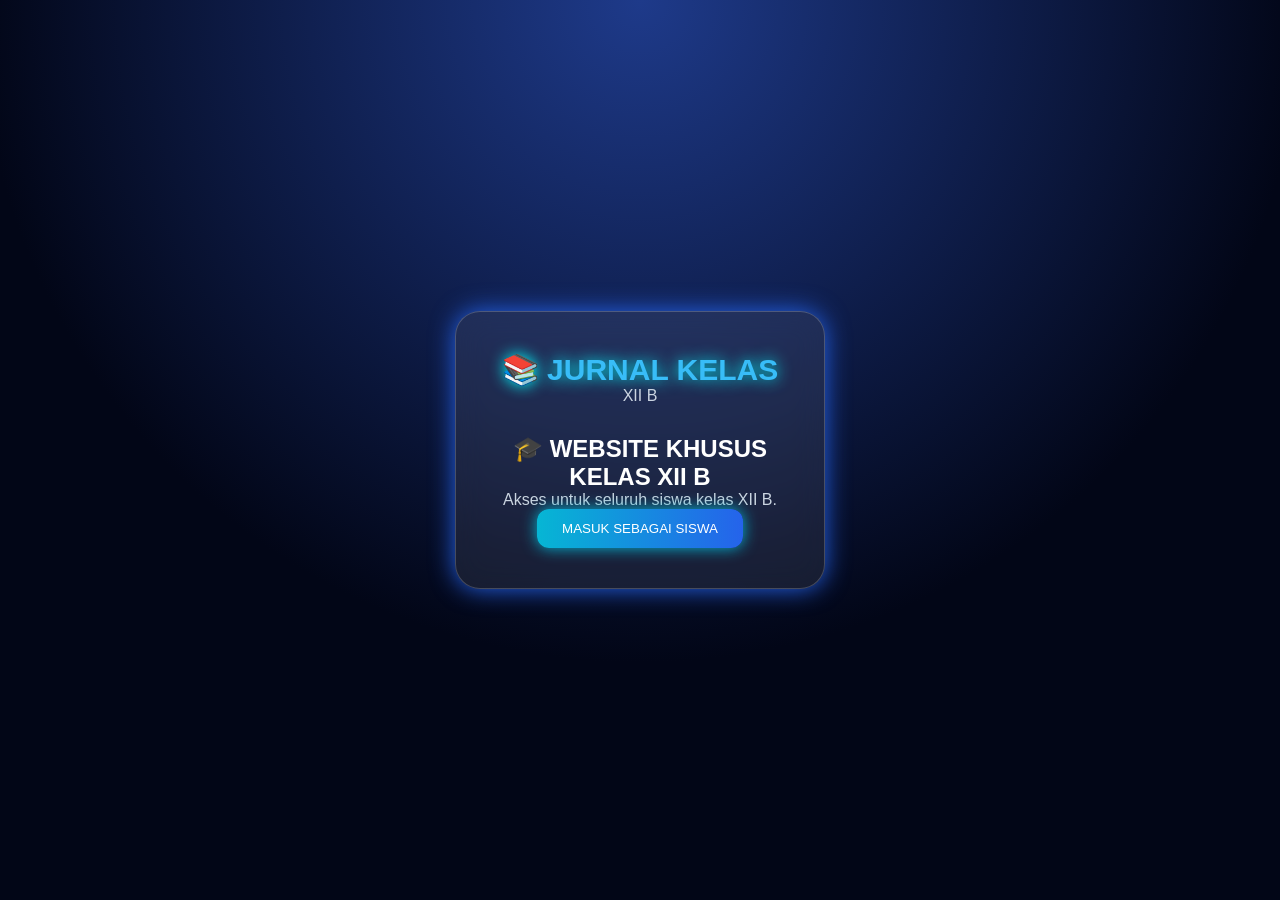
<file: index.html>
<!DOCTYPE html>
<html lang="id">

<head>

<meta charset="UTF-8">
<meta name="viewport" content="width=device-width, initial-scale=1.0">

<title>Dashboard Jurnal Kelas</title>

<link rel="stylesheet" href="style.css">

</head>


<body onload="cekAkses(); updateDashboard(); jamDigital(); tampilUser(); dashboardProfil()">



<nav>

<h2>
📚 JURNAL KELAS
</h2>


<ul>

<li><a href="index.html">Dashboard</a></li>
<li><a href="siswa.html">Siswa</a></li>
<li><a href="guru.html">Guru</a></li>
<li><a href="jadwal.html">Jadwal</a></li>
<li><a href="piket.html">Piket</a></li>
<li><a href="absen.html">Absen</a></li>
<li><a href="pengumuman.html">Pengumuman</a></li>
<li><a href="denah.html">Denah</a></li>
<li><a href="struktur.html">Struktur</a></li>
<li><a href="profil.html">Profil</a></li>


<li>
<a href="#" onclick="logout()" class="logout">
Keluar
</a>
</li>

</ul>

</nav>





<div class="container">


<h1>
⚡ Dashboard Kelas
</h1>


<div class="card">
<div class="card">

<h3>
Mantap
</h3>

</div>
<h2 id="jam">
88:88:88
</h2>


<p id="tanggal">
-
</p>


</div>


<div class="card">


<h2>
📌 Aktivitas Terbaru
</h2>



<ul>

<li>
Jepang Bos
</li>


<li>
Absensi Bisa menggunakan sistem digital
</li>


<li>
Pengumuman kelas tersedia
</li>


<li>
Struktur Kelas XII-B tersedia
</li>


</ul>



</div>




</div>






<script src="script.js"></script>


</body>

</html>
</file>
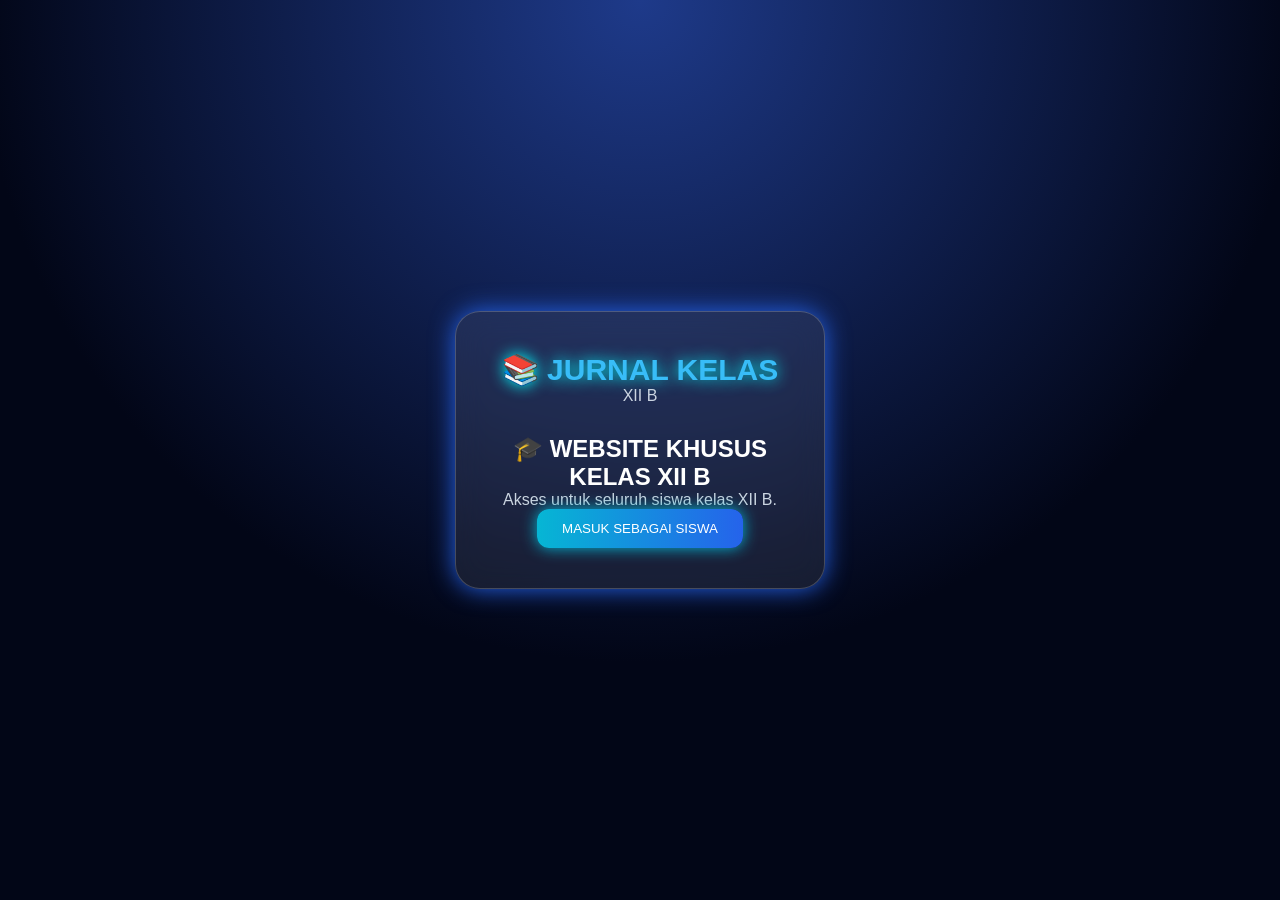
<file: absen.html>
<!DOCTYPE html>
<html lang="id">

<head>

<meta charset="UTF-8">
<meta name="viewport" content="width=device-width, initial-scale=1.0">

<title>Absensi Kelas</title>

<link rel="stylesheet" href="style.css">

</head>


<body onload="cekAkses(); tampilAbsen(); hitungAbsen()">



<nav>

<h2>
📚 JURNAL KELAS
</h2>


<ul>

<li><a href="index.html">Dashboard</a></li>

<li><a href="siswa.html">Siswa</a></li>

<li><a href="guru.html">Guru</a></li>

<li><a href="jadwal.html">Jadwal</a></li>

<li><a href="piket.html">Piket</a></li>

<li><a href="absen.html">Absen</a></li>

<li><a href="pengumuman.html">Pengumuman</a></li>

<li><a href="denah.html">Denah</a></li>

<li><a href="profil.html">Profil</a></li>

<li><a href="struktur.html">Struktur</a></li>

<li>
<a href="#" onclick="logout()" class="logout">
Keluar
</a>
</li>


</ul>

</nav>







<div class="container">


<h1>
✅ Absensi Siswa
</h1>




<div class="dashboard-grid">



<div class="card">

<h2>
🟢
</h2>

<h3>
Hadir
</h3>

<p id="jumlahHadir">
0
</p>

</div>




<div class="card">

<h2>
🟡
</h2>

<h3>
Izin
</h3>

<p id="jumlahIzin">
0
</p>

</div>





<div class="card">

<h2>
🔵
</h2>

<h3>
Sakit
</h3>

<p id="jumlahSakit">
0
</p>

</div>





<div class="card">

<h2>
🔴
</h2>

<h3>
Alfa
</h3>

<p id="jumlahAlfa">
0
</p>

</div>



</div>







<br>




<div class="card">


<h2>
Tambah Absensi
</h2>



<input 
id="namaAbsen"
placeholder="Nama Siswa">



<select id="statusAbsen">


<option>
Hadir
</option>


<option>
Izin
</option>


<option>
Sakit
</option>


<option>
Alfa
</option>



</select>



<input 
id="catatanAbsen"
placeholder="Catatan">





<button onclick="tambahAbsen()">
Simpan Absensi
</button>



</div>







<div class="card">


<h2>
Data Absensi
</h2>



<table>


<thead>

<tr>

<th>
No
</th>

<th>
Nama
</th>

<th>
Status
</th>

<th>
Catatan
</th>

<th>
Aksi
</th>

</tr>


</thead>



<tbody id="dataAbsen">

</tbody>



</table>



</div>





</div>





<script src="script.js"></script>


</body>

</html>
</file>
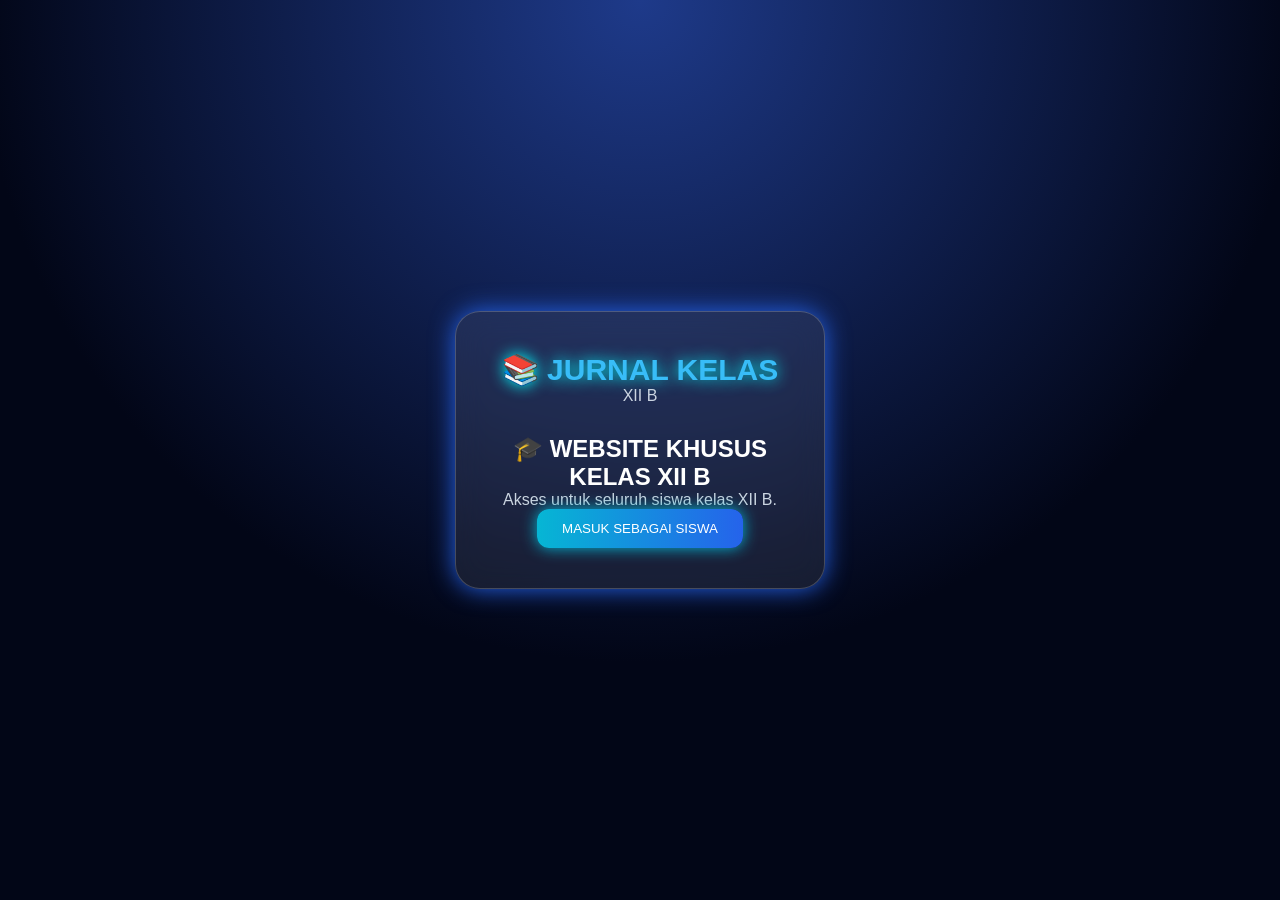
<file: denah.html>
<!DOCTYPE html>
<html lang="id">

<head>

<meta charset="UTF-8">
<meta name="viewport" content="width=device-width, initial-scale=1.0">

<title>Denah Kelas</title>

<link rel="stylesheet" href="style.css">

</head>


<body onload="cekAkses(); loadDenah();">



<nav>

<h2>
📚 JURNAL KELAS
</h2>


<ul>

<li><a href="index.html">Dashboard</a></li>

<li><a href="siswa.html">Siswa</a></li>

<li><a href="guru.html">Guru</a></li>

<li><a href="jadwal.html">Jadwal</a></li>

<li><a href="piket.html">Piket</a></li>

<li><a href="absen.html">Absen</a></li>

<li><a href="pengumuman.html">Pengumuman</a></li>

<li><a href="denah.html">Denah</a></li>

<li><a href="profil.html">Profil</a></li>

<li><a href="struktur.html">Struktur</a></li>


<li>
<a href="#" onclick="logout()" class="logout">
Keluar
</a>
</li>


</ul>


</nav>







<div class="container">


<h1>
🪑 Denah Tempat Duduk
</h1>


<p>
Klik kursi untuk memasukkan nama siswa
</p>



<br>



<div class="card">



<div class="papan">

PAPAN TULIS

</div>



<div class="denah" id="denahKelas">



</div>



</div>



</div>







<script src="script.js"></script>


</body>

</html>
</file>
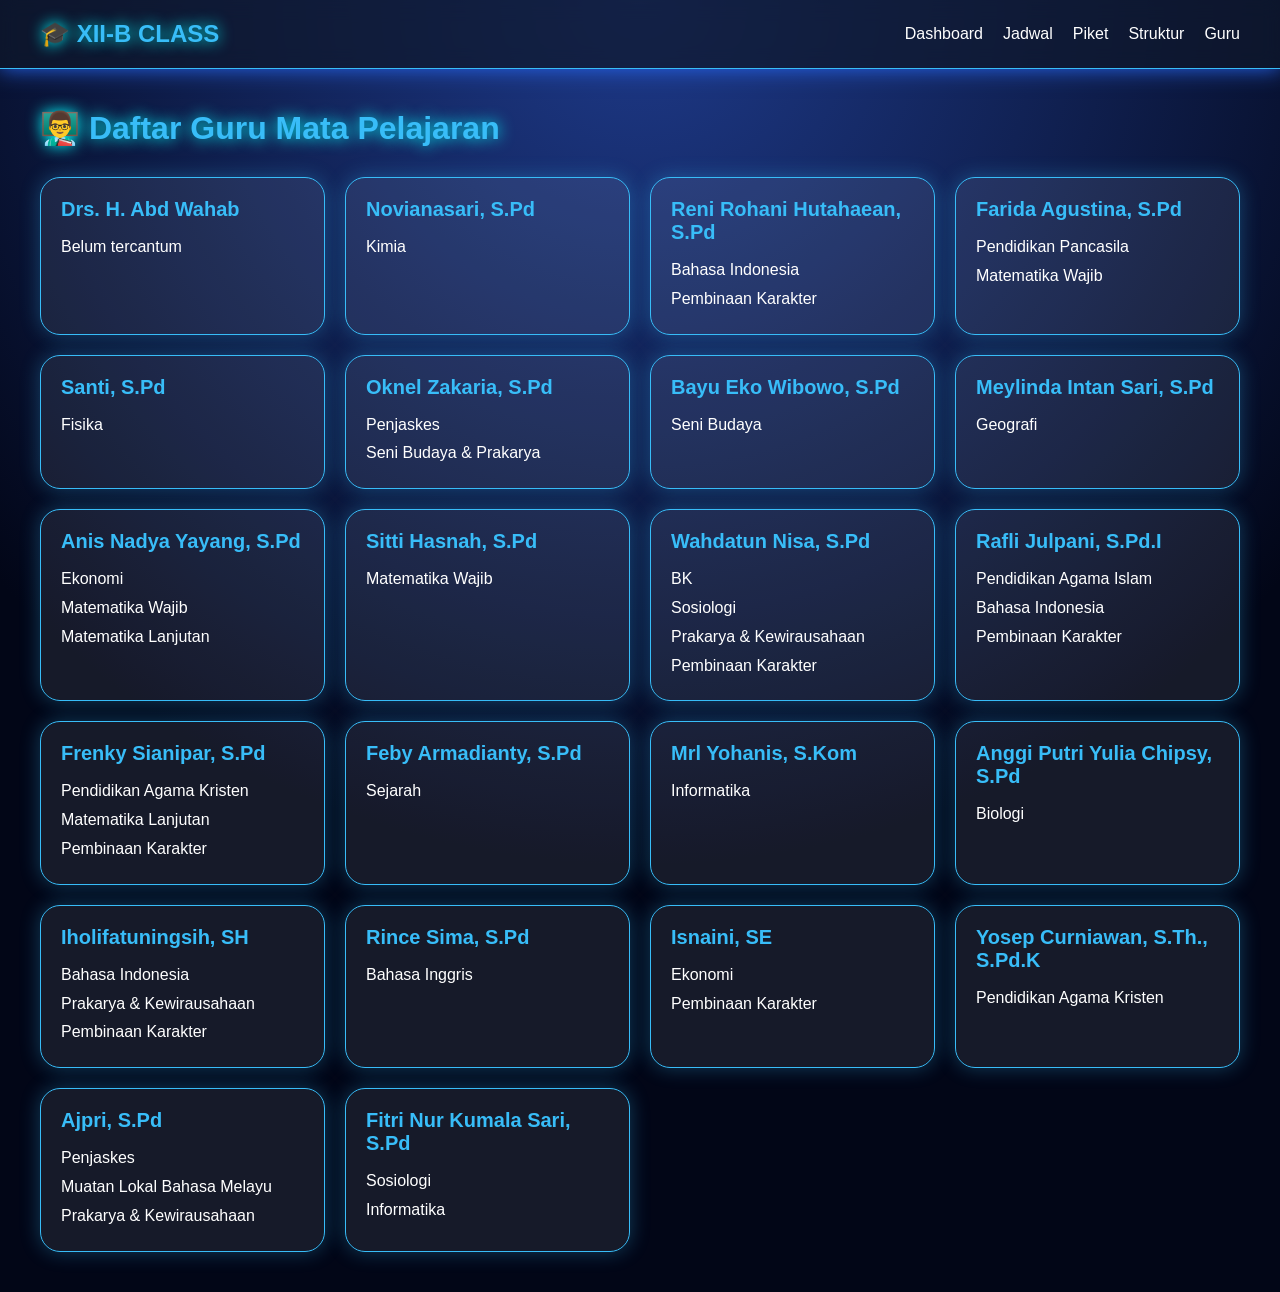
<file: guru.html>
<!DOCTYPE html>
<html lang="id">

<head>

<meta charset="UTF-8">
<meta name="viewport" content="width=device-width, initial-scale=1.0">

<title>Daftar Guru XII-B</title>

<link rel="stylesheet" href="style.css">

</head>

<body>

<nav>

<h2>🎓 XII-B CLASS</h2>

<ul>

<li><a href="index.html">Dashboard</a></li>
<li><a href="jadwal-tetap.html">Jadwal</a></li>
<li><a href="piket-tetap.html">Piket</a></li>
<li><a href="struktur.html">Struktur</a></li>
<li><a href="guru.html">Guru</a></li>

</ul>

</nav>



<div class="container">

<h1>👨‍🏫 Daftar Guru Mata Pelajaran</h1>

<div class="guru-grid">

<div class="guru-card">
<h2>Drs. H. Abd Wahab</h2>
<p>Belum tercantum</p>
</div>

<div class="guru-card">
<h2>Novianasari, S.Pd</h2>
<p>Kimia</p>
</div>

<div class="guru-card">
<h2>Reni Rohani Hutahaean, S.Pd</h2>
<p>Bahasa Indonesia<br>Pembinaan Karakter</p>
</div>

<div class="guru-card">
<h2>Farida Agustina, S.Pd</h2>
<p>Pendidikan Pancasila<br>Matematika Wajib</p>
</div>

<div class="guru-card">
<h2>Santi, S.Pd</h2>
<p>Fisika</p>
</div>

<div class="guru-card">
<h2>Oknel Zakaria, S.Pd</h2>
<p>Penjaskes<br>Seni Budaya & Prakarya</p>
</div>

<div class="guru-card">
<h2>Bayu Eko Wibowo, S.Pd</h2>
<p>Seni Budaya</p>
</div>

<div class="guru-card">
<h2>Meylinda Intan Sari, S.Pd</h2>
<p>Geografi</p>
</div>

<div class="guru-card">
<h2>Anis Nadya Yayang, S.Pd</h2>
<p>Ekonomi<br>Matematika Wajib<br>Matematika Lanjutan</p>
</div>

<div class="guru-card">
<h2>Sitti Hasnah, S.Pd</h2>
<p>Matematika Wajib</p>
</div>

<div class="guru-card">
<h2>Wahdatun Nisa, S.Pd</h2>
<p>BK<br>Sosiologi<br>Prakarya & Kewirausahaan<br>Pembinaan Karakter</p>
</div>

<div class="guru-card">
<h2>Rafli Julpani, S.Pd.I</h2>
<p>Pendidikan Agama Islam<br>Bahasa Indonesia<br>Pembinaan Karakter</p>
</div>

<div class="guru-card">
<h2>Frenky Sianipar, S.Pd</h2>
<p>Pendidikan Agama Kristen<br>Matematika Lanjutan<br>Pembinaan Karakter</p>
</div>

<div class="guru-card">
<h2>Feby Armadianty, S.Pd</h2>
<p>Sejarah</p>
</div>

<div class="guru-card">
<h2>Mrl Yohanis, S.Kom</h2>
<p>Informatika</p>
</div>

<div class="guru-card">
<h2>Anggi Putri Yulia Chipsy, S.Pd</h2>
<p>Biologi</p>
</div>

<div class="guru-card">
<h2>Iholifatuningsih, SH</h2>
<p>Bahasa Indonesia<br>Prakarya & Kewirausahaan<br>Pembinaan Karakter</p>
</div>

<div class="guru-card">
<h2>Rince Sima, S.Pd</h2>
<p>Bahasa Inggris</p>
</div>

<div class="guru-card">
<h2>Isnaini, SE</h2>
<p>Ekonomi<br>Pembinaan Karakter</p>
</div>

<div class="guru-card">
<h2>Yosep Curniawan, S.Th., S.Pd.K</h2>
<p>Pendidikan Agama Kristen</p>
</div>

<div class="guru-card">
<h2>Ajpri, S.Pd</h2>
<p>Penjaskes<br>Muatan Lokal Bahasa Melayu<br>Prakarya & Kewirausahaan</p>
</div>

<div class="guru-card">
<h2>Fitri Nur Kumala Sari, S.Pd</h2>
<p>Sosiologi<br>Informatika</p>
</div>

</div>

</div>

<script src="script.js"></script>

</body>

</html>
</file>
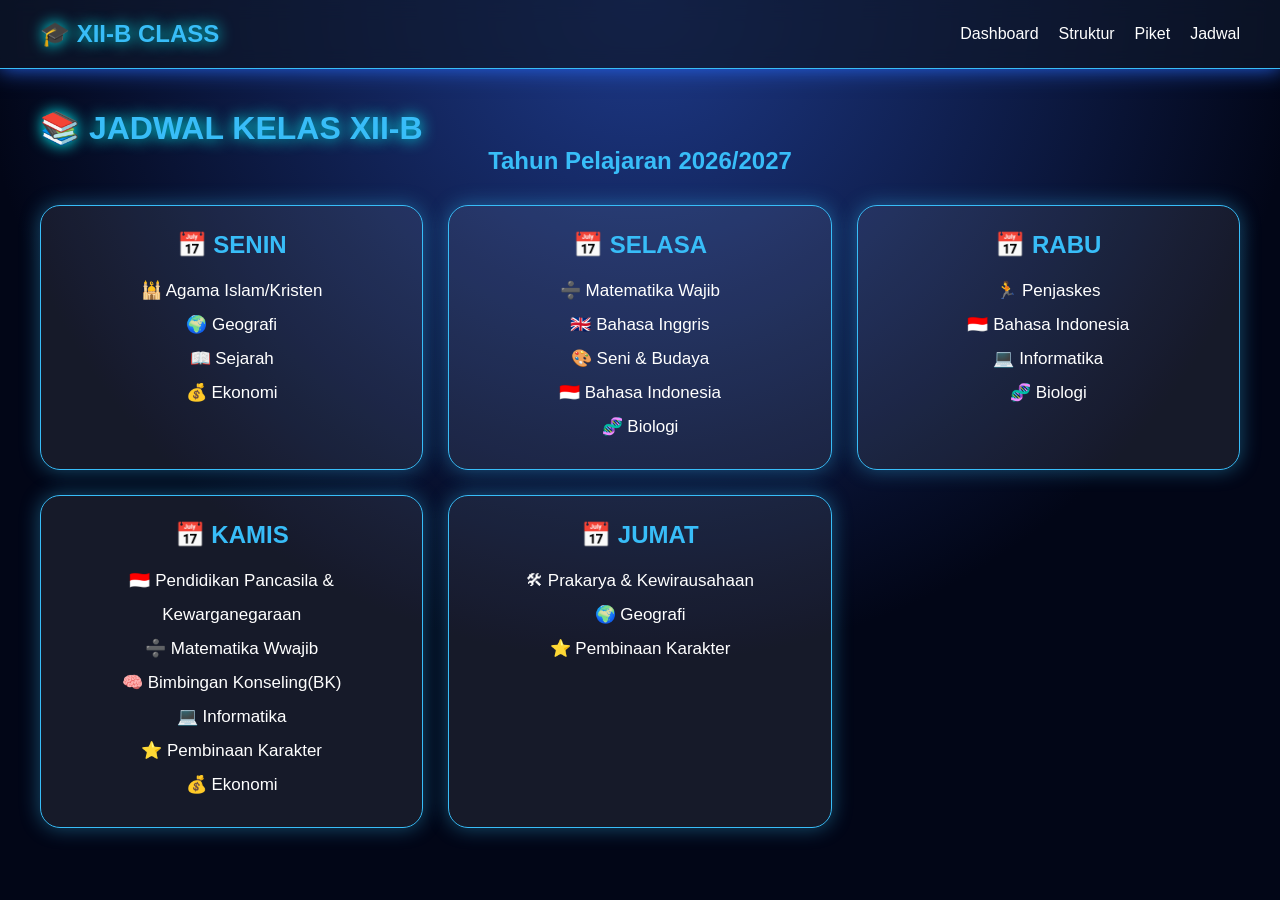
<file: jadwal.html>
<!DOCTYPE html>
<html lang="id">

<head>

<meta charset="UTF-8">
<meta name="viewport" content="width=device-width, initial-scale=1.0">

<title>Jadwal Kelas XII-B</title>

<link rel="stylesheet" href="style.css">

</head>


<body>


<nav>

<h2>
🎓 XII-B CLASS
</h2>


<ul>

<li>
<a href="index.html">Dashboard</a>
</li>

<li>
<a href="struktur.html">Struktur</a>
</li>

<li>
<a href="piket.html">Piket</a>
</li>

<li>
<a href="jadwal-tetap.html">Jadwal</a>
</li>

</ul>


</nav>




<div class="container">


<h1>
📚 JADWAL KELAS XII-B
</h1>


<h2 style="color:#38bdf8;text-align:center;">
Tahun Pelajaran 2026/2027
</h2>




<div class="jadwal-grid">



<div class="jadwal-card">

<h2>
📅 SENIN
</h2>

<p>
🕌 Agama Islam/Kristen
<br>
🌍 Geografi
<br>
📖 Sejarah
<br>
💰 Ekonomi
</p>

</div>





<div class="jadwal-card">

<h2>
📅 SELASA
</h2>

<p>
➗ Matematika Wajib
<br>
🇬🇧 Bahasa Inggris
<br>
🎨 Seni & Budaya
<br>
🇮🇩 Bahasa Indonesia
<br>
🧬 Biologi
</p>

</div>





<div class="jadwal-card">

<h2>
📅 RABU
</h2>

<p>
🏃 Penjaskes
<br>
🇮🇩 Bahasa Indonesia
<br>
💻 Informatika
<br>
🧬 Biologi
</p>

</div>





<div class="jadwal-card">

<h2>
📅 KAMIS
</h2>

<p>
🇮🇩 Pendidikan Pancasila & Kewarganegaraan
<br>
➗ Matematika Wwajib
<br>
🧠 Bimbingan Konseling(BK)
<br>
💻 Informatika
<br>
⭐ Pembinaan Karakter
<br>
💰 Ekonomi
</p>

</div>





<div class="jadwal-card">

<h2>
📅 JUMAT
</h2>

<p>
🛠 Prakarya & Kewirausahaan
<br>
🌍 Geografi
<br>
⭐ Pembinaan Karakter
</p>

</div>



</div>


</div>



<script src="script.js"></script>


</body>

</html>
</file>
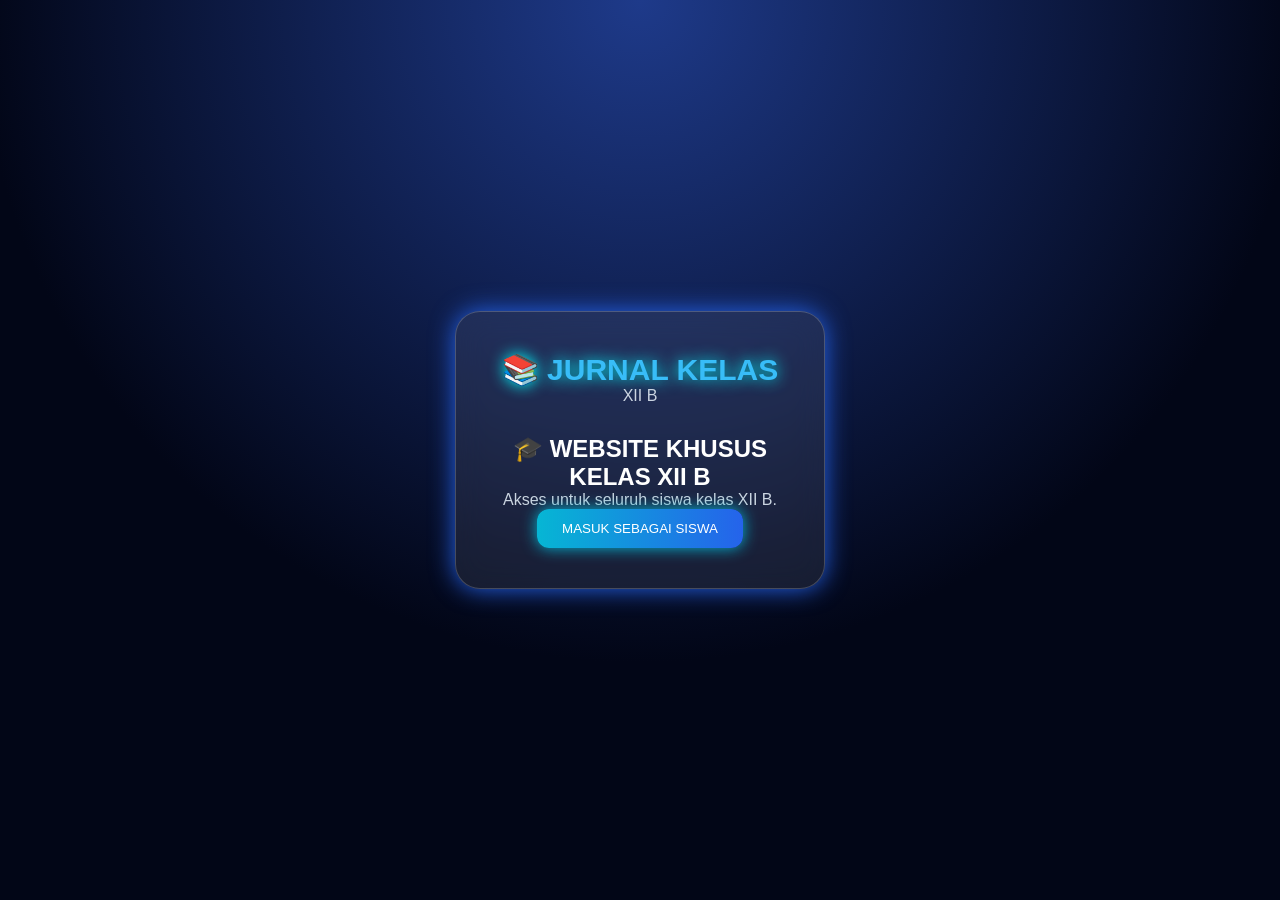
<file: login.html>
<!DOCTYPE html>
<html lang="id">

<head>
    <meta charset="UTF-8">
    <meta name="viewport" content="width=device-width, initial-scale=1.0">
    <title>Login - Jurnal Kelas</title>

    <link rel="stylesheet" href="style.css">
</head>

<body class="login-page">

    <div class="login-container">

        <!-- Logo + Judul -->
        <div class="title-login">

            <div>
                <h1>📚 JURNAL  KELAS</h1>
                <p class="sub-title"> XII B</p>
            </div>

        </div>

        <!-- Login Siswa -->
        <div class="student-box">

            <h2>🎓 WEBSITE KHUSUS KELAS XII B</h2>

            <p>
                Akses untuk seluruh siswa kelas XII B.
            </p>

            <button class="student-btn" onclick="loginSiswa()">
                MASUK SEBAGAI SISWA
            </button>

        </div>

    </div>

    <script src="script.js"></script>

</body>

</html>
</file>
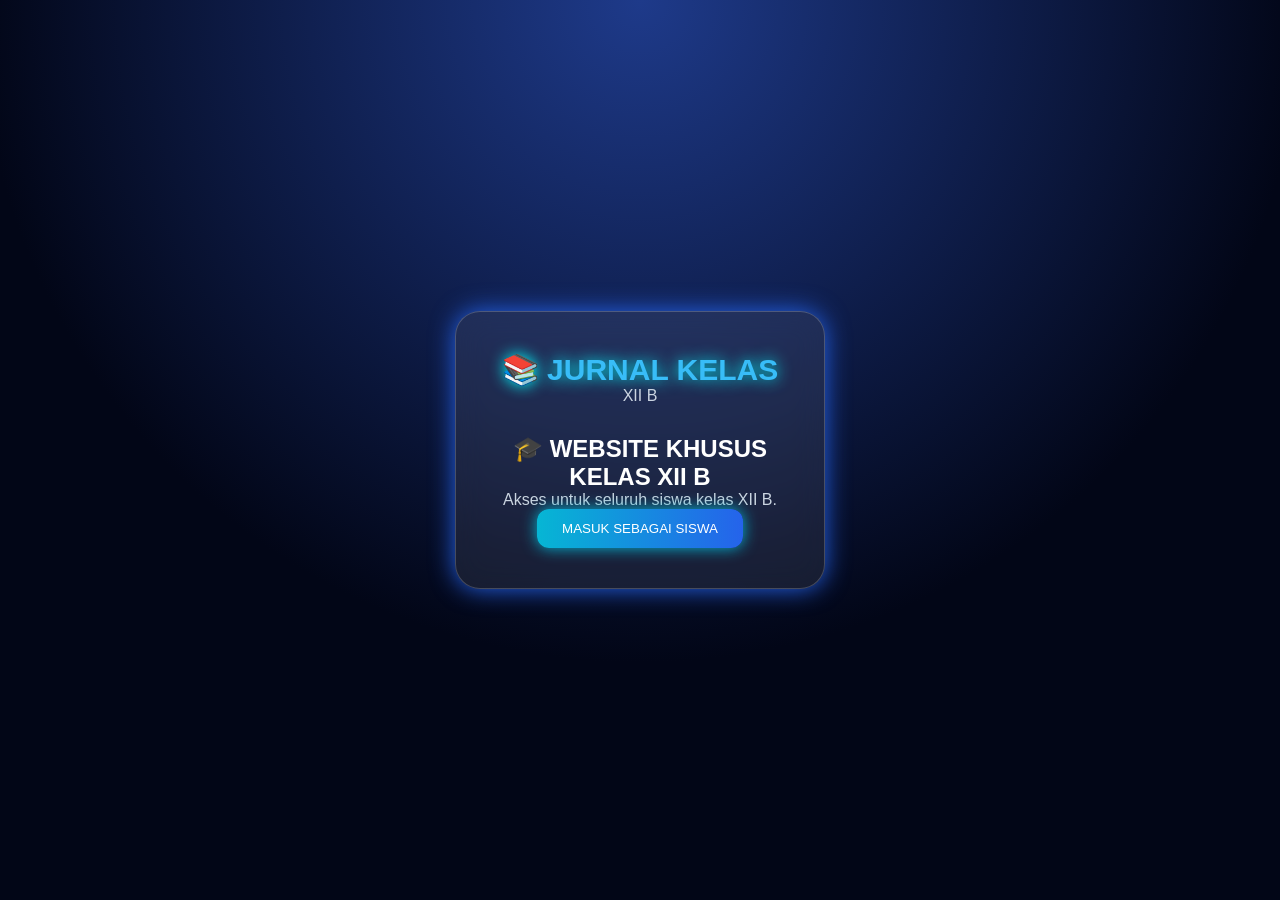
<file: pengumuman.html>
<!DOCTYPE html>
<html lang="id">

<head>

<meta charset="UTF-8">
<meta name="viewport" content="width=device-width, initial-scale=1.0">

<title>Pengumuman Kelas</title>

<link rel="stylesheet" href="style.css">

</head>


<body onload="cekAkses(); tampilPengumuman()">



<nav>

<h2>
📚 JURNAL KELAS
</h2>


<ul>

<li><a href="index.html">Dashboard</a></li>

<li><a href="siswa.html">Siswa</a></li>

<li><a href="guru.html">Guru</a></li>

<li><a href="jadwal.html">Jadwal</a></li>

<li><a href="piket.html">Piket</a></li>

<li><a href="absen.html">Absen</a></li>

<li><a href="pengumuman.html">Pengumuman</a></li>

<li><a href="denah.html">Denah</a></li>

<li><a href="profil.html">Profil</a></li>

<li>
<a href="#" onclick="logout()" class="logout">
Keluar
</a>
</li>


</ul>

</nav>







<div class="container">


<h1>
📢 Pengumuman Kelas
</h1>






<div class="card">


<h2>
Buat Pengumuman
</h2>



<input 
id="judulPengumuman"
placeholder="Judul Pengumuman">



<textarea 
id="isiPengumuman"
placeholder="Isi Pengumuman"
style="
width:100%;
height:120px;
padding:12px;
border-radius:10px;
background:rgba(255,255,255,.1);
color:white;
border:1px solid #38bdf8;
">
</textarea>




<br><br>


<button onclick="tambahPengumuman()">
Publikasikan
</button>


</div>








<div class="card">


<h2>
Daftar Pengumuman
</h2>



<div id="listPengumuman">


</div>



</div>





</div>







<script src="script.js"></script>


</body>

</html>
</file>
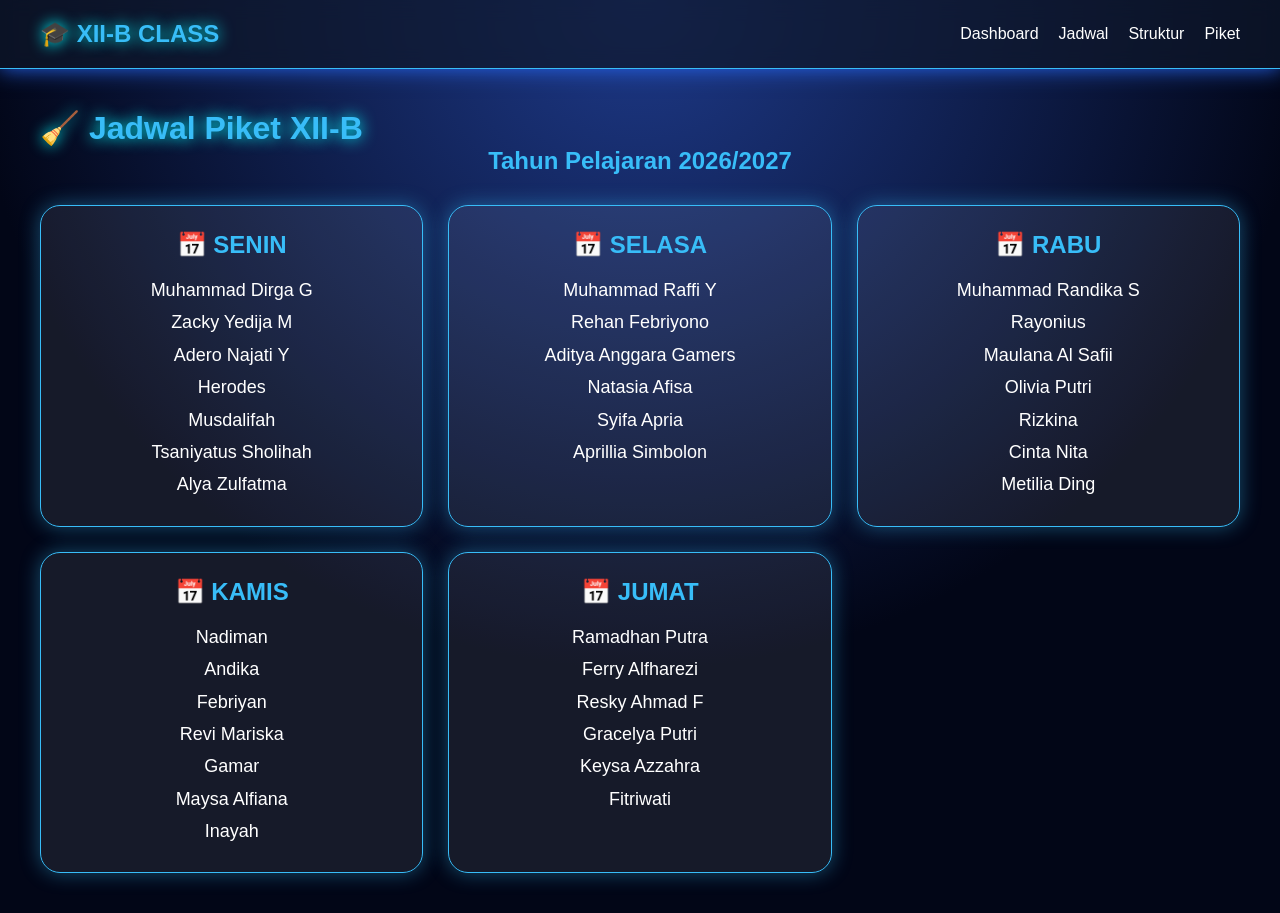
<file: piket.html>
<!DOCTYPE html>
<html lang="id">

<head>

<meta charset="UTF-8">
<meta name="viewport" content="width=device-width, initial-scale=1.0">

<title>Jadwal Piket XII-B</title>

<link rel="stylesheet" href="style.css">

</head>


<body>


<nav>

<h2>
🎓 XII-B CLASS
</h2>


<ul>

<li>
<a href="index.html">Dashboard</a>
</li>

<li>
<a href="jadwal.html">Jadwal</a>
</li>

<li>
<a href="struktur.html">Struktur</a>
</li>

<li>
<a href="piket.html">Piket</a>
</li>

</ul>


</nav>





<div class="container">


<h1>
🧹 Jadwal Piket XII-B
</h1>


<h2 style="color:#38bdf8;text-align:center;">
Tahun Pelajaran 2026/2027
</h2>



<div class="piket-grid">



<div class="piket-card">

<h2>
📅 SENIN
</h2>

<p>
Muhammad Dirga G<br>
Zacky Yedija M<br>
Adero Najati Y<br>
Herodes<br>
Musdalifah<br>
Tsaniyatus Sholihah<br>
Alya Zulfatma
</p>

</div>




<div class="piket-card">

<h2>
📅 SELASA
</h2>

<p>
Muhammad Raffi Y<br>
Rehan Febriyono<br>
Aditya Anggara Gamers<br>
Natasia Afisa<br>
Syifa  Apria<br>
Aprillia Simbolon
</p>

</div>





<div class="piket-card">

<h2>
📅 RABU
</h2>

<p>
Muhammad Randika S<br>
Rayonius<br>
Maulana Al Safii<br>
Olivia Putri<br>
Rizkina<br>
Cinta Nita<br>
Metilia Ding
</p>

</div>





<div class="piket-card">

<h2>
📅 KAMIS
</h2>

<p>
Nadiman<br>
Andika<br>
Febriyan<br>
Revi Mariska<br>
Gamar<br>
Maysa Alfiana<br>
Inayah
</p>

</div>





<div class="piket-card">

<h2>
📅 JUMAT
</h2>

<p>
Ramadhan Putra<br>
Ferry Alfharezi<br>
Resky Ahmad F<br>
Gracelya Putri<br>
Keysa Azzahra<br>
Fitriwati
</p>

</div>




</div>


</div>




<script src="script.js"></script>

</body>

</html>
</file>
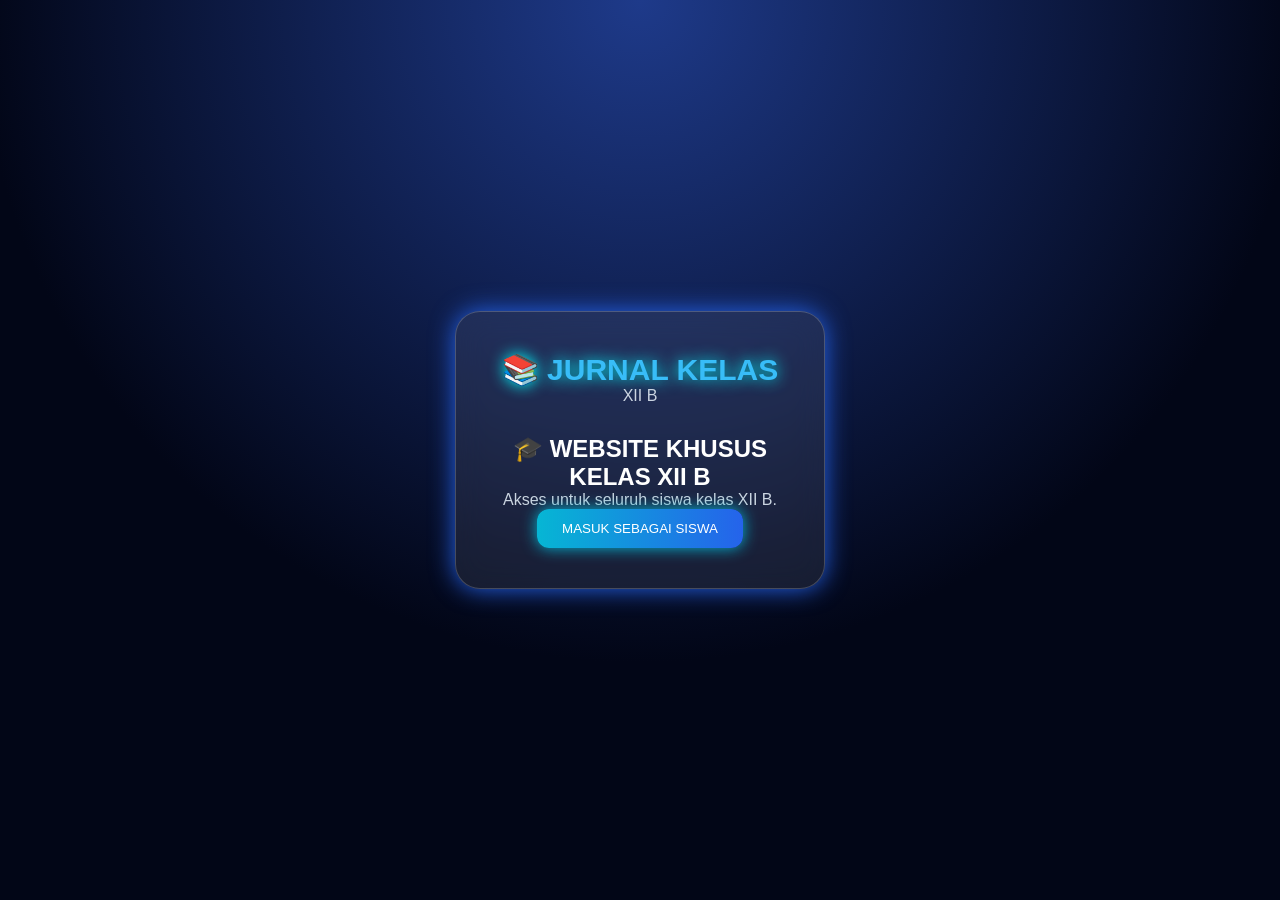
<file: profil.html>
<!DOCTYPE html>
<html lang="id">

<head>

<meta charset="UTF-8">
<meta name="viewport" content="width=device-width, initial-scale=1.0">

<title>Profil Kelas</title>

<link rel="stylesheet" href="style.css">

</head>


<body onload="cekAkses(); tampilProfil();">



<nav>

<h2>
📚 JURNAL KELAS
</h2>


<ul>

<li><a href="index.html">Dashboard</a></li>

<li><a href="siswa.html">Siswa</a></li>

<li><a href="guru.html">Guru</a></li>

<li><a href="jadwal.html">Jadwal</a></li>

<li><a href="piket.html">Piket</a></li>

<li><a href="absen.html">Absen</a></li>

<li><a href="pengumuman.html">Pengumuman</a></li>

<li><a href="denah.html">Denah</a></li>

<li><a href="profil.html">Profil</a></li>


<li>
<a href="#" onclick="logout()" class="logout">
Keluar
</a>
</li>


</ul>


</nav>







<div class="container">


<h1>
⚙️ Pengaturan Profil Kelas
</h1>





<div class="card">


<h2>
Data Kelas
</h2>




<input 
id="namaSekolah"
placeholder="Nama Sekolah">



<input 
id="namaKelas"
placeholder="Nama Kelas">



<input 
id="waliKelas"
placeholder="Wali Kelas">



<input 
id="ketuaKelas"
placeholder="Ketua Kelas">



<input 
id="tahunAjaran"
placeholder="Tahun Ajaran">





<button onclick="simpanProfil()">
Simpan Profil
</button>



</div>







<div class="card">


<h2>
Preview Profil
</h2>



<table>


<tr>

<td>
Sekolah
</td>

<td id="lihatSekolah">
-
</td>

</tr>



<tr>

<td>
Kelas
</td>

<td id="lihatKelas">
-
</td>

</tr>



<tr>

<td>
Wali Kelas
</td>

<td id="lihatWali">
-
</td>

</tr>



<tr>

<td>
Ketua Kelas
</td>

<td id="lihatKetua">
-
</td>

</tr>



<tr>

<td>
Tahun
</td>

<td id="lihatTahun">
-
</td>

</tr>


</table>


</div>



</div>







<script src="script.js"></script>


</body>

</html>
</file>
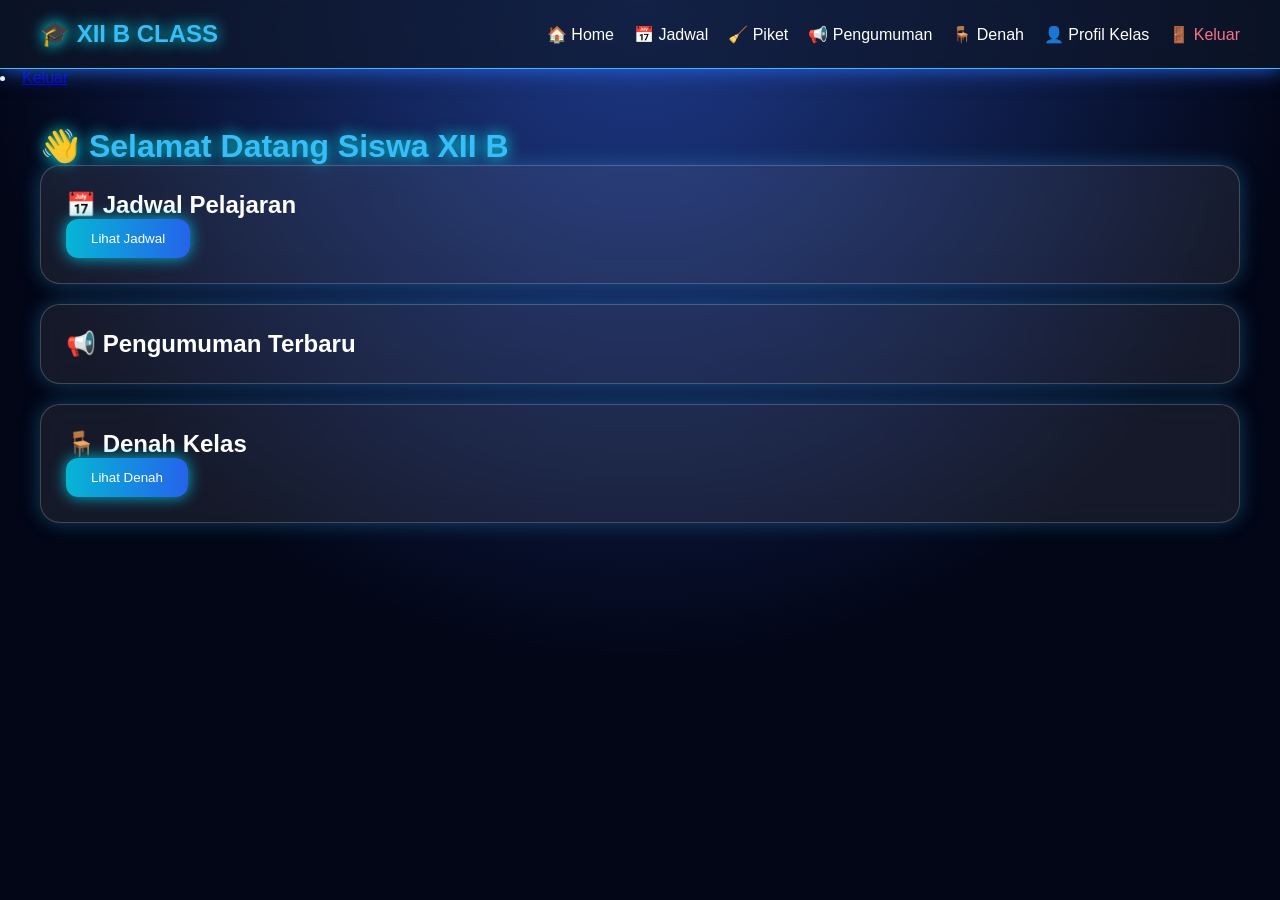
<file: siswa-home.html>
<!DOCTYPE html>
<html lang="id">

<head>

<meta charset="UTF-8">
<meta name="viewport" content="width=device-width, initial-scale=1.0">

<title>Kelas XII B</title>

<link rel="stylesheet" href="style.css">

</head>


<body onload="tampilSiswaPage()">



<nav>

<h2>
🎓 XII B CLASS
</h2>


<ul>

<li>
<a href="siswa-home.html">
🏠 Home
</a>
</li>


<li>
<a href="jadwal.html">
📅 Jadwal
</a>
</li>


<li>
<a href="piket.html">
🧹 Piket
</a>
</li>


<li>
<a href="pengumuman.html">
📢 Pengumuman
</a>
</li>


<li>
<a href="denah.html">
🪑 Denah
</a>
</li>


<li>
<a href="profil.html">
👤 Profil Kelas
</a>
</li>


<li>
<a href="#" onclick="logoutSiswa()" class="logout">
🚪 Keluar
</a>
</li>


</ul>


</nav>


<li>
<a href="#" onclick="logoutSiswa()">
Keluar
</a>
</li>


</ul>

</nav>






<div class="container">


<h1>
👋 Selamat Datang Siswa XII B
</h1>



<div class="card">


<h2>
📅 Jadwal Pelajaran
</h2>


<a href="jadwal.html">

<button>
Lihat Jadwal
</button>

</a>



</div>





<div class="card">


<h2>
📢 Pengumuman Terbaru
</h2>


<div id="pengumumanSiswa">

</div>



</div>






<div class="card">


<h2>
🪑 Denah Kelas
</h2>


<a href="denah.html">

<button>
Lihat Denah
</button>

</a>


</div>



</div>






<script src="script.js"></script>


</body>

</html>
</file>
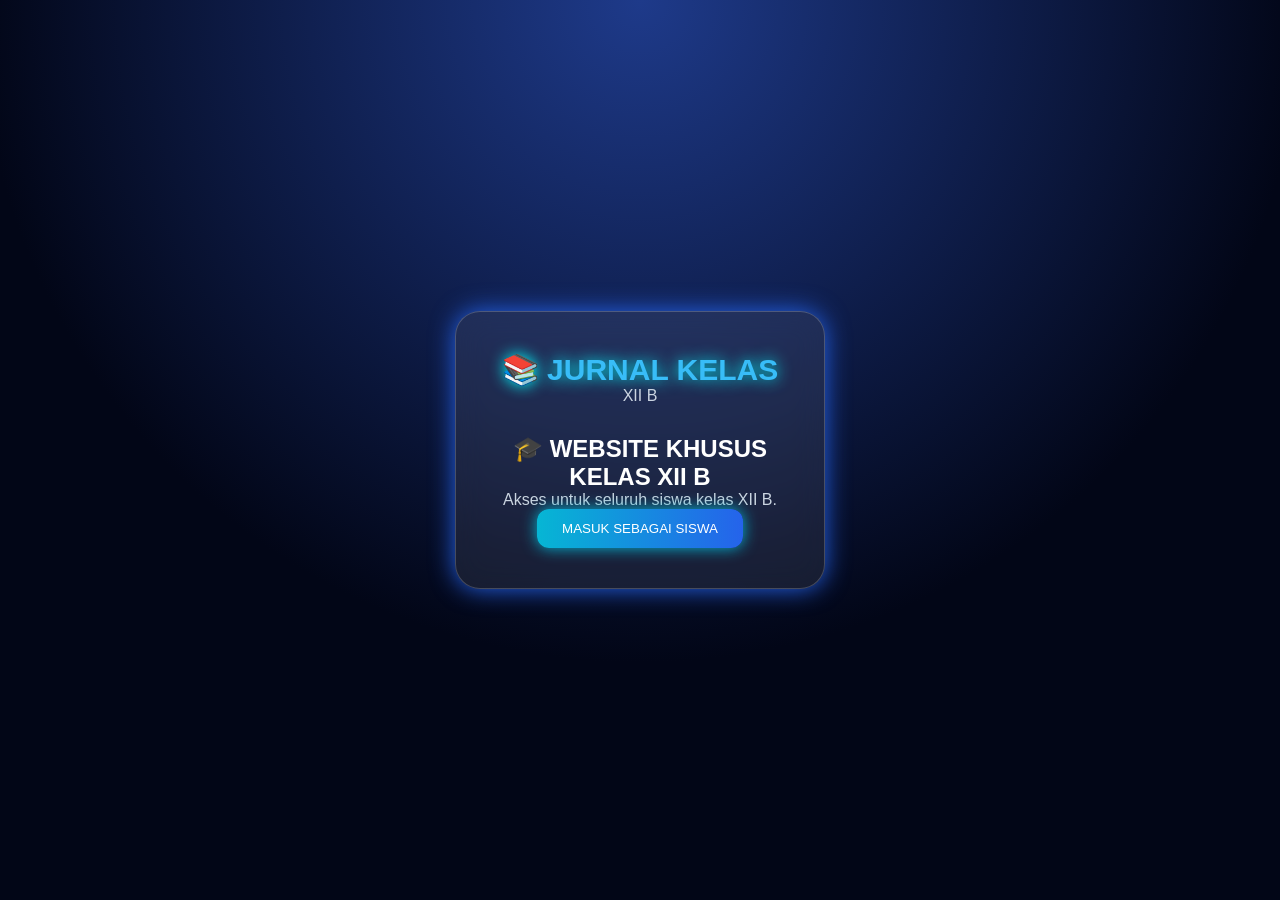
<file: siswa.html>
<!DOCTYPE html>
<html lang="id">

<head>

<meta charset="UTF-8">
<meta name="viewport" content="width=device-width, initial-scale=1.0">

<title>Data Siswa - Jurnal Kelas</title>

<link rel="stylesheet" href="style.css">

</head>


<body onload="cekLogin(); tampilSiswa()">



<nav>

<h2>
📚 JURNAL KELAS
</h2>


<ul>

<li><a href="index.html">Dashboard</a></li>

<li><a href="siswa.html">Siswa</a></li>

<li><a href="guru.html">Guru</a></li>

<li><a href="jadwal.html">Jadwal</a></li>

<li><a href="piket.html">Piket</a></li>

<li><a href="absen.html">Absen</a></li>

<li><a href="pengumuman.html">Pengumuman</a></li>

<li><a href="denah.html">Denah</a></li>

<li>
<a href="#" onclick="logout()" class="logout">
Keluar
</a>
</li>


</ul>

</nav>





<div class="container">


<h1>
👨‍🎓 Data Siswa
</h1>



<div class="card">


<h2>
Tambah Siswa
</h2>



<input 
type="text"
id="namaSiswa"
placeholder="Nama Siswa">



<input 
type="text"
id="nisSiswa"
placeholder="NIS">



<select id="jkSiswa">

<option>
Laki-laki
</option>

<option>
Perempuan
</option>


</select>



<button onclick="tambahSiswa()">
Tambah
</button>


</div>





<br>



<div class="card">


<h2>
Daftar Siswa
</h2>



<table>


<thead>

<tr>

<th>
No
</th>

<th>
Nama
</th>

<th>
NIS
</th>

<th>
Jenis Kelamin
</th>

<th>
Aksi
</th>


</tr>

</thead>



<tbody id="dataSiswa">


</tbody>



</table>


</div>


</div>






<script src="script.js"></script>


</body>

</html>
</file>
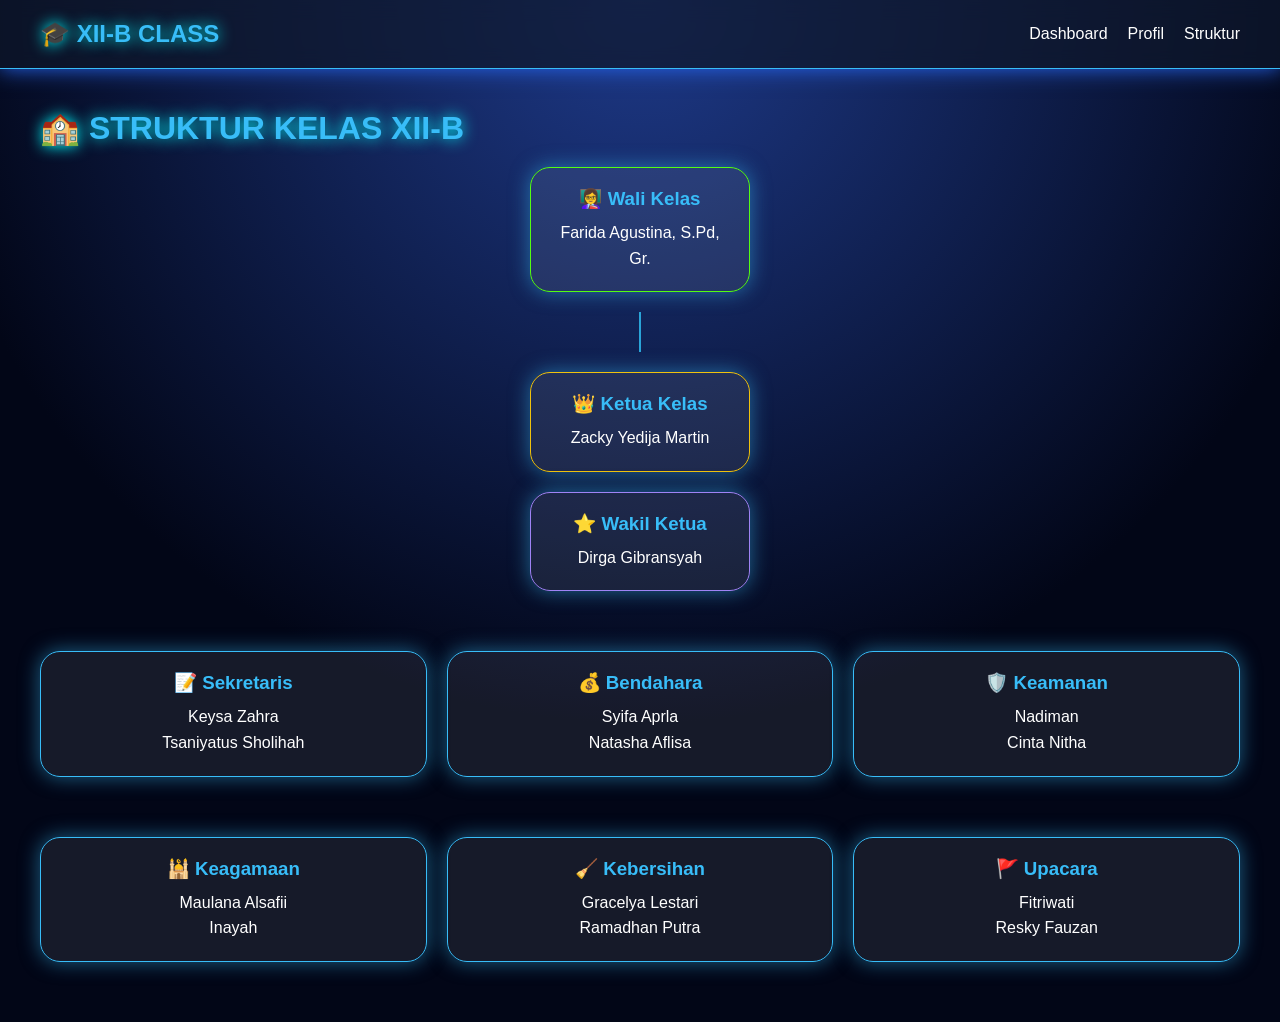
<file: struktur.html>
<!DOCTYPE html>
<html lang="id">

<head>

<meta charset="UTF-8">
<meta name="viewport" content="width=device-width, initial-scale=1.0">

<title>Struktur Kelas XII-B</title>

<link rel="stylesheet" href="style.css">

</head>


<body>


<nav>

<h2>
🎓 XII-B CLASS
</h2>


<ul>

<li>
<a href="index.html">Dashboard</a>
</li>

<li>
<a href="profil.html">Profil</a>
</li>

<li>
<a href="struktur.html">Struktur</a>
</li>

</ul>


</nav>





<div class="container">


<h1>
🏫 STRUKTUR KELAS XII-B
</h1>



<div class="struktur">



<div class="box utama">

<h3>
👩‍🏫 Wali Kelas
</h3>

<p>
Farida Agustina, S.Pd, Gr.
</p>

</div>




<div class="garis"></div>




<div class="box ketua">

<h3>
👑 Ketua Kelas
</h3>

<p>
Zacky Yedija Martin
</p>

</div>




<div class="box wakil">

<h3>
⭐ Wakil Ketua
</h3>

<p>
Dirga Gibransyah
</p>

</div>





<div class="cabang">



<div class="box">

<h3>
📝 Sekretaris
</h3>

<p>
Keysa Zahra
<br>
Tsaniyatus Sholihah
</p>

</div>



<div class="box">

<h3>
💰 Bendahara
</h3>

<p>
Syifa Aprla
<br>
Natasha Aflisa
</p>

</div>



<div class="box">

<h3>
🛡️ Keamanan
</h3>

<p>
Nadiman
<br>
Cinta Nitha
</p>

</div>



<div class="box">

<h3>
🕌 Keagamaan
</h3>

<p>
Maulana Alsafii
<br>
Inayah
</p>

</div>



<div class="box">

<h3>
🧹 Kebersihan
</h3>

<p>
Gracelya Lestari
<br>
Ramadhan Putra
</p>

</div>



<div class="box">

<h3>
🚩 Upacara
</h3>

<p>
Fitriwati
<br>
Resky Fauzan
</p>

</div>



</div>


</div>


</div>




<script src="script.js"></script>


</body>

</html>
</file>
<file: style.css>
*{
    margin:0;
    padding:0;
    box-sizing:border-box;
    font-family:'Segoe UI',sans-serif;
}


body{

    background:
    radial-gradient(circle at top,#1e3a8a,#020617 60%);

    min-height:100vh;

    color:white;

}



/* ===== LOGIN ===== */


.login-page{

    display:flex;

    justify-content:center;

    align-items:center;

    height:100vh;

}



.login-container{

    width:370px;

    padding:40px;

    background:
    rgba(255,255,255,0.08);

    backdrop-filter:blur(15px);

    border-radius:25px;

    border:1px solid rgba(255,255,255,.2);

    box-shadow:
    0 0 25px #2563eb;

    text-align:center;

}



.logo{

    font-size:60px;

    filter:
    drop-shadow(0 0 15px cyan);

}



.login-container h1{

    color:#38bdf8;

    text-shadow:
    0 0 15px #38bdf8;

    margin:15px;

}



.login-container p{

    color:#cbd5e1;

}




input,
select{


    width:100%;

    padding:14px;

    margin:10px 0;


    background:
    rgba(255,255,255,.1);


    border:

    1px solid #38bdf8;


    border-radius:12px;


    color:white;


    outline:none;


}



select option{

    color:black;

}



button{


    padding:12px 25px;

    background:
    linear-gradient(
    90deg,
    #06b6d4,
    #2563eb
    );


    color:white;


    border:none;


    border-radius:12px;


    cursor:pointer;


    box-shadow:

    0 0 15px #06b6d4;


    transition:.3s;


}



button:hover{


    transform:scale(1.05);


    box-shadow:

    0 0 30px cyan;


}







/* ===== NAVBAR ===== */


nav{


    display:flex;


    justify-content:space-between;


    align-items:center;


    padding:20px 40px;


    background:

    rgba(15,23,42,.7);


    backdrop-filter:

    blur(10px);


    border-bottom:

    1px solid #38bdf8;


    box-shadow:

    0 0 20px #2563eb;


}



nav h2{


    color:#38bdf8;


    text-shadow:

    0 0 15px cyan;


}



nav ul{


    display:flex;

    gap:20px;

    list-style:none;


}



nav a{


    color:white;

    text-decoration:none;


    transition:.3s;


}



nav a:hover{


    color:#38bdf8;


    text-shadow:

    0 0 10px cyan;


}



.logout{


    color:#fb7185!important;

}







/* ===== CONTENT ===== */



.container{


    padding:40px;


}




.container h1{


    color:#38bdf8;


    text-shadow:

    0 0 15px cyan;


}







/* ===== CARD ===== */


.card{


    background:

    rgba(255,255,255,.08);


    backdrop-filter:

    blur(15px);


    border-radius:20px;


    padding:25px;


    border:

    1px solid rgba(255,255,255,.2);


    box-shadow:

    0 0 20px rgba(56,189,248,.3);


    margin-bottom:20px;


}





.dashboard-grid{


    display:grid;


    grid-template-columns:

    repeat(4,1fr);


    gap:25px;


}




.card:hover{


    transform:

    translateY(-5px);


    box-shadow:

    0 0 35px #2563eb;


}






/* ===== TABLE ===== */



table{


    width:100%;


    border-collapse:collapse;


    overflow:hidden;


}




th{


    background:

    linear-gradient(
    90deg,
    #2563eb,
    #06b6d4
    );


}



td,th{


    padding:15px;


    border-bottom:

    1px solid rgba(255,255,255,.2);


    text-align:center;


}





tr:hover{


    background:

    rgba(56,189,248,.1);


}







small{

    color:#94a3b8;

}




@media(max-width:900px){


nav{

flex-direction:column;

}


nav ul{

margin-top:20px;

flex-direction:column;

}



.dashboard-grid{

grid-template-columns:1fr 1fr;

}



}



@media(max-width:500px){


.dashboard-grid{

grid-template-columns:1fr;

}


.container{

padding:20px;

}
}

/* DENAH KELAS */


.papan{


width:80%;

margin:auto;

padding:15px;

text-align:center;


background:

linear-gradient(
90deg,
#2563eb,
#06b6d4
);


border-radius:15px;


box-shadow:

0 0 25px cyan;


font-weight:bold;


margin-bottom:30px;


}




.denah{


display:grid;


grid-template-columns:

repeat(5,1fr);


gap:20px;


}





.kursi{


height:80px;


display:flex;


align-items:center;


justify-content:center;


text-align:center;



background:

rgba(255,255,255,.1);



border:

1px solid #38bdf8;



border-radius:15px;



cursor:pointer;



box-shadow:

0 0 15px rgba(56,189,248,.5);



transition:.3s;



}




.kursi:hover{


transform:

scale(1.08);


box-shadow:

0 0 30px cyan;


}




@media(max-width:700px){


.denah{

grid-template-columns:

repeat(3,1fr);

}


}
@keyframes neonPulse{


0%{

box-shadow:
0 0 10px #38bdf8;

}


50%{

box-shadow:
0 0 35px cyan;

}


100%{

box-shadow:
0 0 10px #38bdf8;

}


}



.card{


animation:

neonPulse 3s infinite;


}



#jam{


font-size:40px;

color:#38bdf8;

text-shadow:

0 0 20px cyan;


}
table{

width:100%;

border-collapse:collapse;

margin-top:15px;

}


th{

background:#0ea5e9;

padding:12px;

}


td{

padding:10px;

border-bottom:1px solid rgba(255,255,255,.2);

text-align:center;

}



.card table{

overflow:hidden;

border-radius:15px;

}

.title-login{
    display:flex;
    justify-content:center;
    align-items:center;
    gap:8px;
    margin-bottom:10px;
}

.logo-title{
    width:120px !important;
    height:120px !important;
    max-width:120px !important;
    max-height:120px !important;
    object-fit:contain;
    display:block;
    flex:none;
}

.title-login h1{
    margin:0;
    font-size:30px;
    color:#38bdf8;
    text-shadow:0 0 15px cyan;
}

.sub-title{
    text-align:center;
    color:#b5cfff;
    margin-bottom:20px;
}
/* ===== STRUKTUR KELAS ===== */


.struktur{

text-align:center;

}


.box{

background:
rgba(255,255,255,.08);

border:
1px solid #38bdf8;

border-radius:20px;

padding:20px;

width:220px;

margin:20px auto;

box-shadow:
0 0 20px rgba(56,189,248,.5);

transition:.3s;

}


.box:hover{

transform:translateY(-8px);

box-shadow:
0 0 35px cyan;

}



.box h3{

color:#38bdf8;

margin-bottom:10px;

}



.box p{

color:white;

line-height:1.6;

}



.utama{

border-color:#55fd12;

}



.ketua{

border-color:#f0c20d;

}



.wakil{

border-color:#9f83f5;

}




.garis{

height:40px;

width:2px;

background:#2aa4d8;

margin:auto;

}




.cabang{

display:grid;

grid-template-columns:

repeat(3,1fr);

gap:20px;

margin-top:40px;

}




.cabang .box{

width:100%;

}



@media(max-width:800px){


.cabang{

grid-template-columns:1fr;

}


}
/* ===== PIKET TETAP ===== */


.piket-grid{

display:grid;

grid-template-columns:
repeat(3,1fr);

gap:25px;

margin-top:30px;

}



.piket-card{

background:
rgba(255,255,255,.08);

border:

1px solid #38bdf8;

border-radius:20px;

padding:25px;

text-align:center;

box-shadow:

0 0 20px rgba(56,189,248,.4);

transition:.3s;

}



.piket-card:hover{

transform:translateY(-8px);

box-shadow:

0 0 35px cyan;

}



.piket-card h2{

color:#38bdf8;

margin-bottom:15px;

}



.piket-card p{

line-height:1.8;

font-size:18px;

}



@media(max-width:800px){

.piket-grid{

grid-template-columns:1fr;

}

}
/* ===== JADWAL TETAP ===== */


.jadwal-grid{

display:grid;

grid-template-columns:
repeat(3,1fr);

gap:25px;

margin-top:30px;

}



.jadwal-card{

background:
rgba(255,255,255,.08);

border:
1px solid #38bdf8;

border-radius:20px;

padding:25px;

text-align:center;

box-shadow:
0 0 20px rgba(56,189,248,.4);

transition:.3s;

}



.jadwal-card:hover{

transform:translateY(-8px);

box-shadow:
0 0 35px cyan;

}



.jadwal-card h2{

color:#38bdf8;

margin-bottom:15px;

}



.jadwal-card p{

font-size:17px;

line-height:2;

}



@media(max-width:800px){

.jadwal-grid{

grid-template-columns:1fr;

}

}
/* ===== DAFTAR GURU ===== */

.guru-grid{

display:grid;

grid-template-columns:repeat(auto-fit,minmax(280px,1fr));

gap:20px;

margin-top:30px;

}

.guru-card{

background:rgba(255,255,255,.08);

border:1px solid #38bdf8;

border-radius:20px;

padding:20px;

box-shadow:0 0 20px rgba(56,189,248,.3);

transition:.3s;

}

.guru-card:hover{

transform:translateY(-6px);

box-shadow:0 0 35px cyan;

}

.guru-card h2{

color:#38bdf8;

font-size:20px;

margin-bottom:12px;

}

.guru-card p{

line-height:1.8;

color:#fff;

}
</file>
